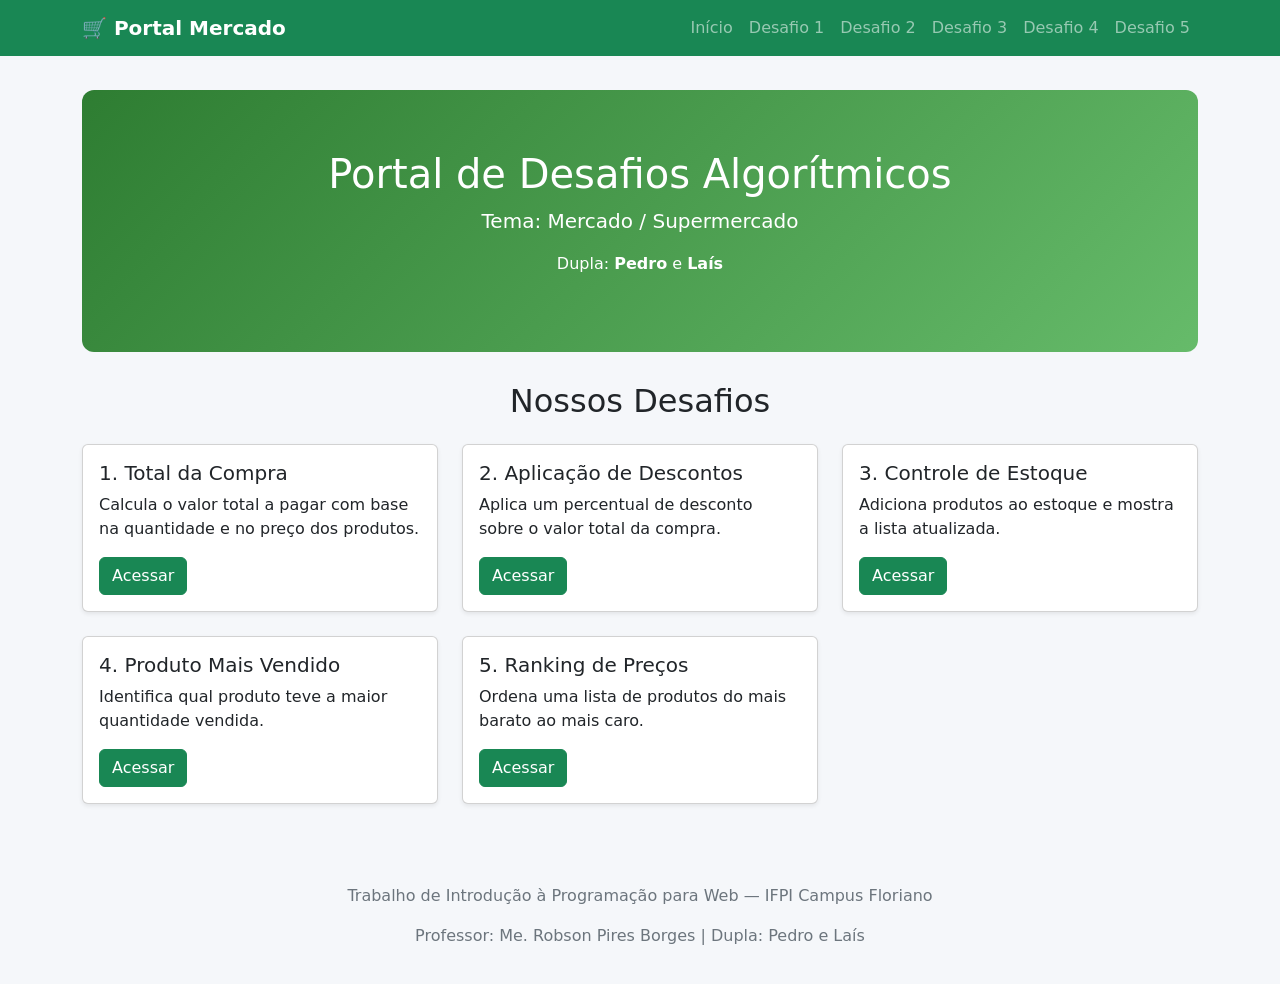
<file: index.html>
<!DOCTYPE html>
<html lang="pt-br">
<head>
  <meta charset="UTF-8">
  <meta name="viewport" content="width=device-width, initial-scale=1.0">
  <title>Portal Mercado - Início</title>

  <!-- Bootstrap 5 CSS -->
  <link href="https://cdn.jsdelivr.net/npm/bootstrap@5.3.3/dist/css/bootstrap.min.css" rel="stylesheet">
  <!-- CSS próprio -->
  <link rel="stylesheet" href="css/style.css">
</head>
<body>

  <!-- Menu de navegação -->
  <nav class="navbar navbar-expand-lg navbar-dark bg-success fixed-top">
    <div class="container">
      <a class="navbar-brand" href="index.html">🛒 Portal Mercado</a>
      <button class="navbar-toggler" type="button" data-bs-toggle="collapse" data-bs-target="#menuNav">
        <span class="navbar-toggler-icon"></span>
      </button>
      <div class="collapse navbar-collapse" id="menuNav">
        <ul class="navbar-nav ms-auto">
          <li class="nav-item"><a class="nav-link" href="index.html">Início</a></li>
          <li class="nav-item"><a class="nav-link" href="desafio1.html">Desafio 1</a></li>
          <li class="nav-item"><a class="nav-link" href="desafio2.html">Desafio 2</a></li>
          <li class="nav-item"><a class="nav-link" href="desafio3.html">Desafio 3</a></li>
          <li class="nav-item"><a class="nav-link" href="desafio4.html">Desafio 4</a></li>
          <li class="nav-item"><a class="nav-link" href="desafio5.html">Desafio 5</a></li>
        </ul>
      </div>
    </div>
  </nav>

  <div class="container">

    <!-- Identificação da dupla -->
    <div class="hero">
      <h1>Portal de Desafios Algorítmicos</h1>
      <p class="lead">Tema: Mercado / Supermercado</p>
      <p>Dupla: <strong>Pedro</strong> e <strong>Laís</strong></p>
    </div>

    <h2 class="mb-4 text-center">Nossos Desafios</h2>

    <div class="row g-4">

      <div class="col-md-4">
        <div class="card card-desafio shadow-sm">
          <div class="card-body">
            <h5 class="card-title">1. Total da Compra</h5>
            <p class="card-text">Calcula o valor total a pagar com base na quantidade e no preço dos produtos.</p>
            <a href="desafio1.html" class="btn btn-success">Acessar</a>
          </div>
        </div>
      </div>

      <div class="col-md-4">
        <div class="card card-desafio shadow-sm">
          <div class="card-body">
            <h5 class="card-title">2. Aplicação de Descontos</h5>
            <p class="card-text">Aplica um percentual de desconto sobre o valor total da compra.</p>
            <a href="desafio2.html" class="btn btn-success">Acessar</a>
          </div>
        </div>
      </div>

      <div class="col-md-4">
        <div class="card card-desafio shadow-sm">
          <div class="card-body">
            <h5 class="card-title">3. Controle de Estoque</h5>
            <p class="card-text">Adiciona produtos ao estoque e mostra a lista atualizada.</p>
            <a href="desafio3.html" class="btn btn-success">Acessar</a>
          </div>
        </div>
      </div>

      <div class="col-md-4">
        <div class="card card-desafio shadow-sm">
          <div class="card-body">
            <h5 class="card-title">4. Produto Mais Vendido</h5>
            <p class="card-text">Identifica qual produto teve a maior quantidade vendida.</p>
            <a href="desafio4.html" class="btn btn-success">Acessar</a>
          </div>
        </div>
      </div>

      <div class="col-md-4">
        <div class="card card-desafio shadow-sm">
          <div class="card-body">
            <h5 class="card-title">5. Ranking de Preços</h5>
            <p class="card-text">Ordena uma lista de produtos do mais barato ao mais caro.</p>
            <a href="desafio5.html" class="btn btn-success">Acessar</a>
          </div>
        </div>
      </div>

    </div>

    <footer>
      <p>Trabalho de Introdução à Programação para Web — IFPI Campus Floriano</p>
      <p>Professor: Me. Robson Pires Borges | Dupla: Pedro e Laís</p>
    </footer>

  </div>

  <script src="https://cdn.jsdelivr.net/npm/bootstrap@5.3.3/dist/js/bootstrap.bundle.min.js"></script>
</body>
</html>
</file>
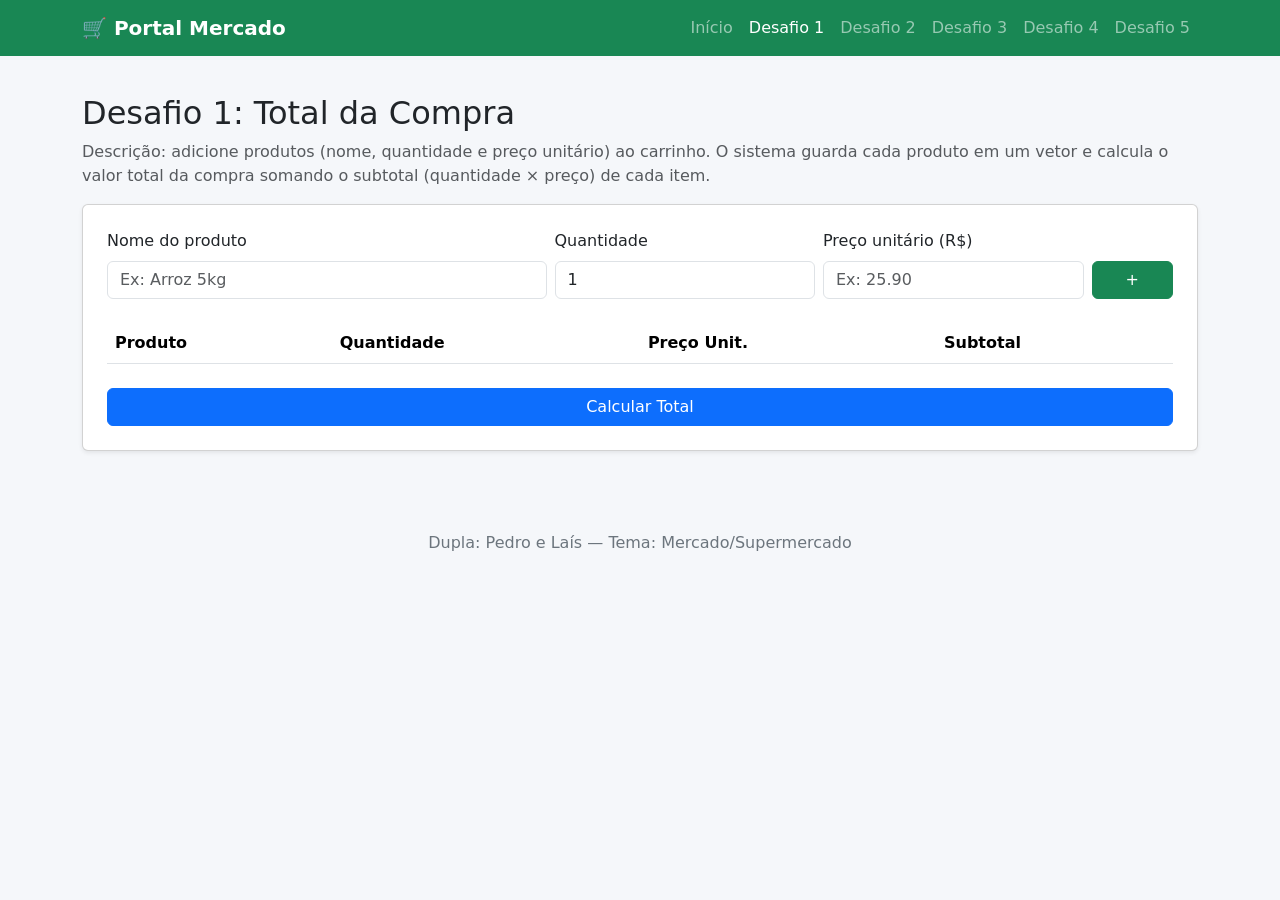
<file: desafio1.html>
<!DOCTYPE html>
<html lang="pt-br">
<head>
  <meta charset="UTF-8">
  <meta name="viewport" content="width=device-width, initial-scale=1.0">
  <title>Desafio 1 - Total da Compra</title>
  <link href="https://cdn.jsdelivr.net/npm/bootstrap@5.3.3/dist/css/bootstrap.min.css" rel="stylesheet">
  <link rel="stylesheet" href="css/style.css">
</head>
<body>

  <nav class="navbar navbar-expand-lg navbar-dark bg-success fixed-top">
    <div class="container">
      <a class="navbar-brand" href="index.html">🛒 Portal Mercado</a>
      <button class="navbar-toggler" type="button" data-bs-toggle="collapse" data-bs-target="#menuNav">
        <span class="navbar-toggler-icon"></span>
      </button>
      <div class="collapse navbar-collapse" id="menuNav">
        <ul class="navbar-nav ms-auto">
          <li class="nav-item"><a class="nav-link" href="index.html">Início</a></li>
          <li class="nav-item"><a class="nav-link active" href="desafio1.html">Desafio 1</a></li>
          <li class="nav-item"><a class="nav-link" href="desafio2.html">Desafio 2</a></li>
          <li class="nav-item"><a class="nav-link" href="desafio3.html">Desafio 3</a></li>
          <li class="nav-item"><a class="nav-link" href="desafio4.html">Desafio 4</a></li>
          <li class="nav-item"><a class="nav-link" href="desafio5.html">Desafio 5</a></li>
        </ul>
      </div>
    </div>
  </nav>

  <div class="container">
    <h2 class="mt-4">Desafio 1: Total da Compra</h2>
    <p class="text-muted">
      Descrição: adicione produtos (nome, quantidade e preço unitário) ao carrinho.
      O sistema guarda cada produto em um vetor e calcula o valor total da compra somando
      o subtotal (quantidade × preço) de cada item.
    </p>

    <div class="card p-4 shadow-sm">
      <div class="row g-2">
        <div class="col-md-5">
          <label class="form-label">Nome do produto</label>
          <input type="text" id="nomeProduto" class="form-control" placeholder="Ex: Arroz 5kg">
        </div>
        <div class="col-md-3">
          <label class="form-label">Quantidade</label>
          <input type="number" id="qtdProduto" class="form-control" min="1" value="1">
        </div>
        <div class="col-md-3">
          <label class="form-label">Preço unitário (R$)</label>
          <input type="number" id="precoProduto" class="form-control" min="0" step="0.01" placeholder="Ex: 25.90">
        </div>
        <div class="col-md-1 d-flex align-items-end">
          <button class="btn btn-success w-100" onclick="adicionarProduto()">+</button>
        </div>
      </div>

      <table class="table table-striped mt-4">
        <thead>
          <tr>
            <th>Produto</th>
            <th>Quantidade</th>
            <th>Preço Unit.</th>
            <th>Subtotal</th>
          </tr>
        </thead>
        <tbody id="tabelaCarrinho">
          <!-- linhas adicionadas via JavaScript -->
        </tbody>
      </table>

      <button class="btn btn-primary mt-2" onclick="calcularTotal()">Calcular Total</button>

      <div id="resultado" class="resultado-box"></div>
    </div>

    <footer>
      <p>Dupla: Pedro e Laís — Tema: Mercado/Supermercado</p>
    </footer>
  </div>

  <script src="https://cdn.jsdelivr.net/npm/bootstrap@5.3.3/dist/js/bootstrap.bundle.min.js"></script>
  <script src="js/desafio1.js"></script>
</body>
</html>
</file>
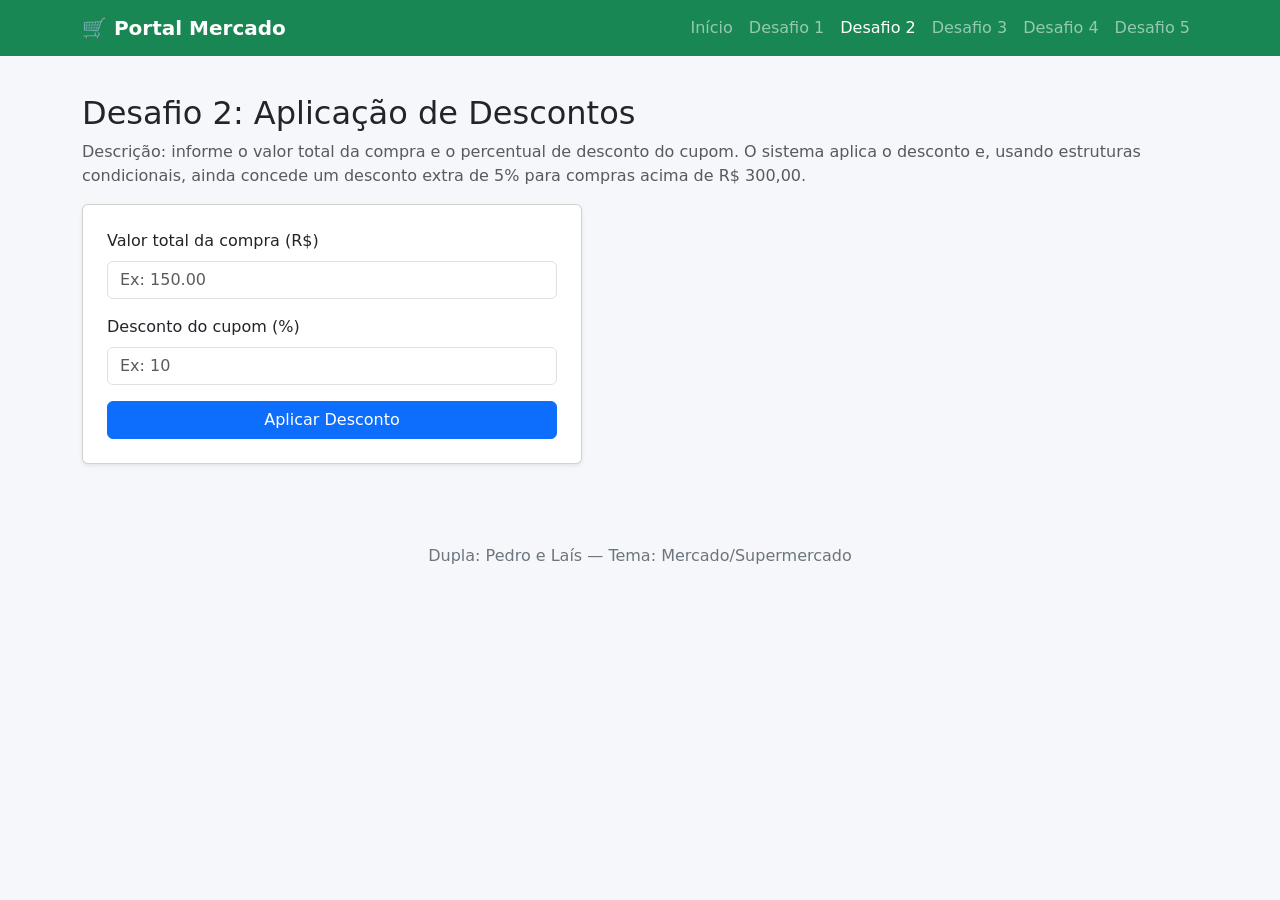
<file: desafio2.html>
<!DOCTYPE html>
<html lang="pt-br">
<head>
  <meta charset="UTF-8">
  <meta name="viewport" content="width=device-width, initial-scale=1.0">
  <title>Desafio 2 - Aplicação de Descontos</title>
  <link href="https://cdn.jsdelivr.net/npm/bootstrap@5.3.3/dist/css/bootstrap.min.css" rel="stylesheet">
  <link rel="stylesheet" href="css/style.css">
</head>
<body>

  <nav class="navbar navbar-expand-lg navbar-dark bg-success fixed-top">
    <div class="container">
      <a class="navbar-brand" href="index.html">🛒 Portal Mercado</a>
      <button class="navbar-toggler" type="button" data-bs-toggle="collapse" data-bs-target="#menuNav">
        <span class="navbar-toggler-icon"></span>
      </button>
      <div class="collapse navbar-collapse" id="menuNav">
        <ul class="navbar-nav ms-auto">
          <li class="nav-item"><a class="nav-link" href="index.html">Início</a></li>
          <li class="nav-item"><a class="nav-link" href="desafio1.html">Desafio 1</a></li>
          <li class="nav-item"><a class="nav-link active" href="desafio2.html">Desafio 2</a></li>
          <li class="nav-item"><a class="nav-link" href="desafio3.html">Desafio 3</a></li>
          <li class="nav-item"><a class="nav-link" href="desafio4.html">Desafio 4</a></li>
          <li class="nav-item"><a class="nav-link" href="desafio5.html">Desafio 5</a></li>
        </ul>
      </div>
    </div>
  </nav>

  <div class="container">
    <h2 class="mt-4">Desafio 2: Aplicação de Descontos</h2>
    <p class="text-muted">
      Descrição: informe o valor total da compra e o percentual de desconto do cupom.
      O sistema aplica o desconto e, usando estruturas condicionais, ainda concede um
      desconto extra de 5% para compras acima de R$ 300,00.
    </p>

    <div class="card p-4 shadow-sm" style="max-width: 500px;">
      <div class="mb-3">
        <label class="form-label">Valor total da compra (R$)</label>
        <input type="number" id="valorCompra" class="form-control" min="0" step="0.01" placeholder="Ex: 150.00">
      </div>
      <div class="mb-3">
        <label class="form-label">Desconto do cupom (%)</label>
        <input type="number" id="percentualDesconto" class="form-control" min="0" max="100" placeholder="Ex: 10">
      </div>
      <button class="btn btn-primary" onclick="aplicarDesconto()">Aplicar Desconto</button>

      <div id="resultado" class="resultado-box"></div>
    </div>

    <footer>
      <p>Dupla: Pedro e Laís — Tema: Mercado/Supermercado</p>
    </footer>
  </div>

  <script src="https://cdn.jsdelivr.net/npm/bootstrap@5.3.3/dist/js/bootstrap.bundle.min.js"></script>
  <script src="js/desafio2.js"></script>
</body>
</html>
</file>
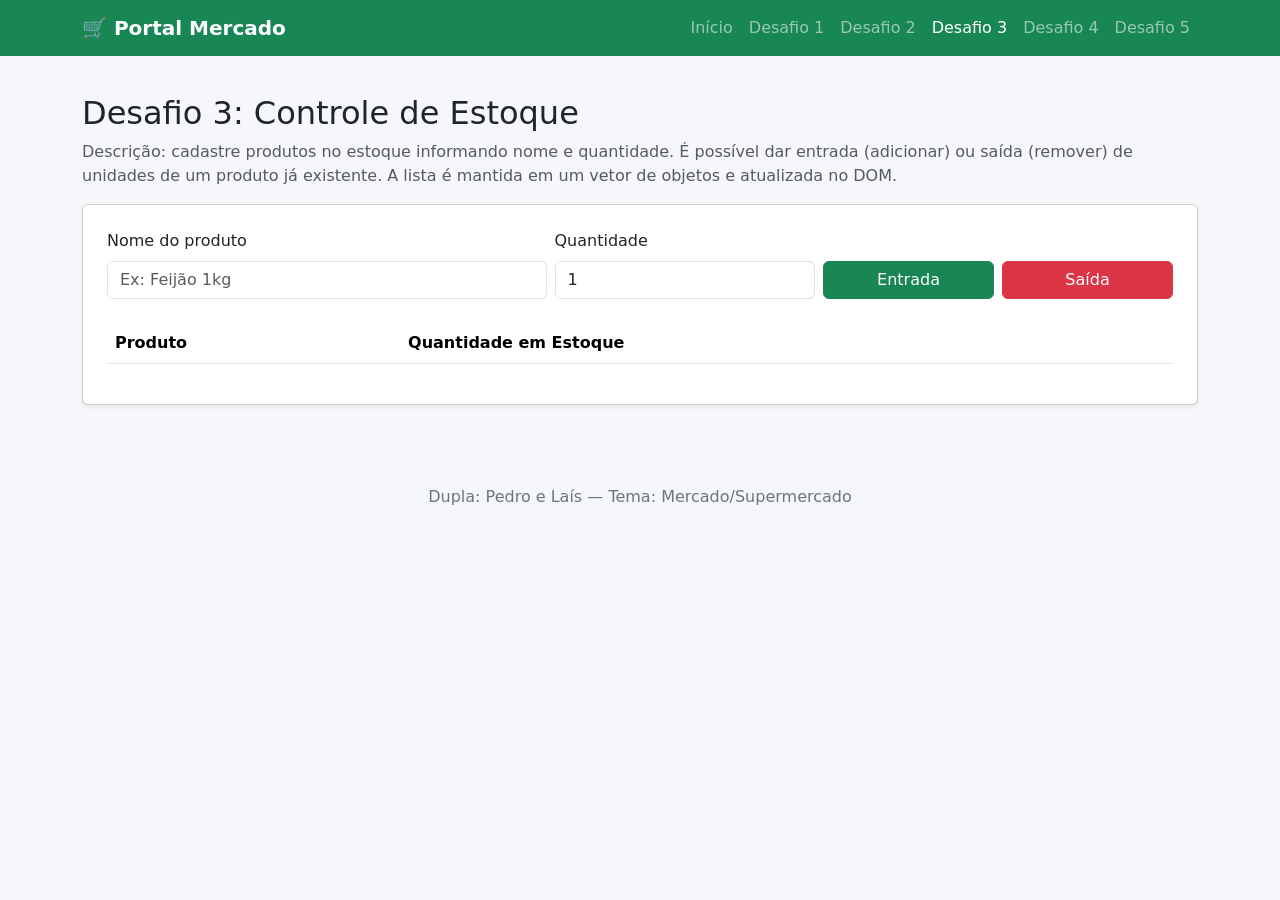
<file: desafio3.html>
<!DOCTYPE html>
<html lang="pt-br">
<head>
  <meta charset="UTF-8">
  <meta name="viewport" content="width=device-width, initial-scale=1.0">
  <title>Desafio 3 - Controle de Estoque</title>
  <link href="https://cdn.jsdelivr.net/npm/bootstrap@5.3.3/dist/css/bootstrap.min.css" rel="stylesheet">
  <link rel="stylesheet" href="css/style.css">
</head>
<body>

  <nav class="navbar navbar-expand-lg navbar-dark bg-success fixed-top">
    <div class="container">
      <a class="navbar-brand" href="index.html">🛒 Portal Mercado</a>
      <button class="navbar-toggler" type="button" data-bs-toggle="collapse" data-bs-target="#menuNav">
        <span class="navbar-toggler-icon"></span>
      </button>
      <div class="collapse navbar-collapse" id="menuNav">
        <ul class="navbar-nav ms-auto">
          <li class="nav-item"><a class="nav-link" href="index.html">Início</a></li>
          <li class="nav-item"><a class="nav-link" href="desafio1.html">Desafio 1</a></li>
          <li class="nav-item"><a class="nav-link" href="desafio2.html">Desafio 2</a></li>
          <li class="nav-item"><a class="nav-link active" href="desafio3.html">Desafio 3</a></li>
          <li class="nav-item"><a class="nav-link" href="desafio4.html">Desafio 4</a></li>
          <li class="nav-item"><a class="nav-link" href="desafio5.html">Desafio 5</a></li>
        </ul>
      </div>
    </div>
  </nav>

  <div class="container">
    <h2 class="mt-4">Desafio 3: Controle de Estoque</h2>
    <p class="text-muted">
      Descrição: cadastre produtos no estoque informando nome e quantidade.
      É possível dar entrada (adicionar) ou saída (remover) de unidades de um produto já
      existente. A lista é mantida em um vetor de objetos e atualizada no DOM.
    </p>

    <div class="card p-4 shadow-sm">
      <div class="row g-2">
        <div class="col-md-5">
          <label class="form-label">Nome do produto</label>
          <input type="text" id="nomeEstoque" class="form-control" placeholder="Ex: Feijão 1kg">
        </div>
        <div class="col-md-3">
          <label class="form-label">Quantidade</label>
          <input type="number" id="qtdEstoque" class="form-control" min="1" value="1">
        </div>
        <div class="col-md-2 d-flex align-items-end">
          <button class="btn btn-success w-100" onclick="movimentarEstoque('entrada')">Entrada</button>
        </div>
        <div class="col-md-2 d-flex align-items-end">
          <button class="btn btn-danger w-100" onclick="movimentarEstoque('saida')">Saída</button>
        </div>
      </div>

      <table class="table table-striped mt-4">
        <thead>
          <tr>
            <th>Produto</th>
            <th>Quantidade em Estoque</th>
          </tr>
        </thead>
        <tbody id="tabelaEstoque">
          <!-- linhas adicionadas via JavaScript -->
        </tbody>
      </table>

      <div id="resultado" class="resultado-box"></div>
    </div>

    <footer>
      <p>Dupla: Pedro e Laís — Tema: Mercado/Supermercado</p>
    </footer>
  </div>

  <script src="https://cdn.jsdelivr.net/npm/bootstrap@5.3.3/dist/js/bootstrap.bundle.min.js"></script>
  <script src="js/desafio3.js"></script>
</body>
</html>
</file>
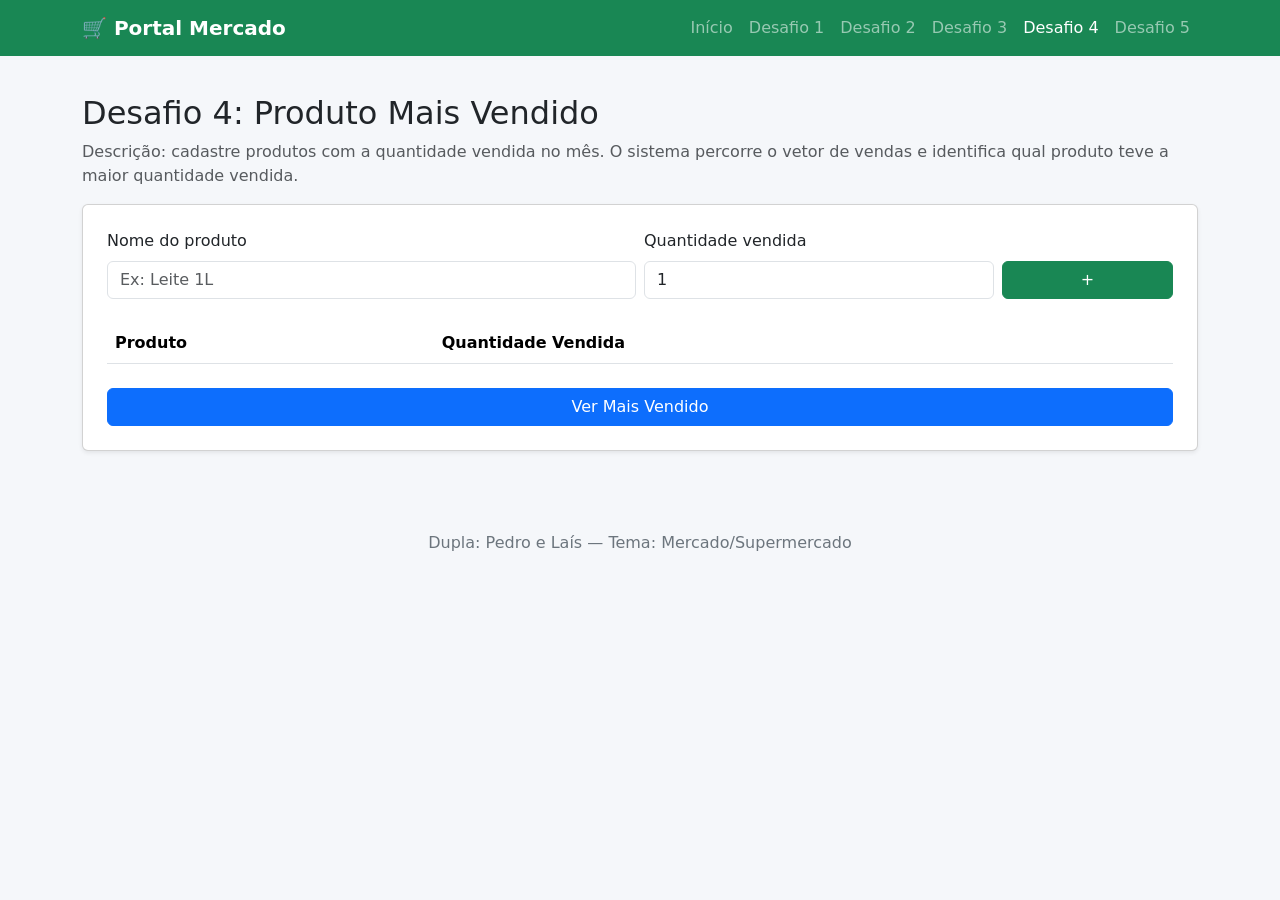
<file: desafio4.html>
<!DOCTYPE html>
<html lang="pt-br">
<head>
  <meta charset="UTF-8">
  <meta name="viewport" content="width=device-width, initial-scale=1.0">
  <title>Desafio 4 - Produto Mais Vendido</title>
  <link href="https://cdn.jsdelivr.net/npm/bootstrap@5.3.3/dist/css/bootstrap.min.css" rel="stylesheet">
  <link rel="stylesheet" href="css/style.css">
</head>
<body>

  <nav class="navbar navbar-expand-lg navbar-dark bg-success fixed-top">
    <div class="container">
      <a class="navbar-brand" href="index.html">🛒 Portal Mercado</a>
      <button class="navbar-toggler" type="button" data-bs-toggle="collapse" data-bs-target="#menuNav">
        <span class="navbar-toggler-icon"></span>
      </button>
      <div class="collapse navbar-collapse" id="menuNav">
        <ul class="navbar-nav ms-auto">
          <li class="nav-item"><a class="nav-link" href="index.html">Início</a></li>
          <li class="nav-item"><a class="nav-link" href="desafio1.html">Desafio 1</a></li>
          <li class="nav-item"><a class="nav-link" href="desafio2.html">Desafio 2</a></li>
          <li class="nav-item"><a class="nav-link" href="desafio3.html">Desafio 3</a></li>
          <li class="nav-item"><a class="nav-link active" href="desafio4.html">Desafio 4</a></li>
          <li class="nav-item"><a class="nav-link" href="desafio5.html">Desafio 5</a></li>
        </ul>
      </div>
    </div>
  </nav>

  <div class="container">
    <h2 class="mt-4">Desafio 4: Produto Mais Vendido</h2>
    <p class="text-muted">
      Descrição: cadastre produtos com a quantidade vendida no mês. O sistema percorre o
      vetor de vendas e identifica qual produto teve a maior quantidade vendida.
    </p>

    <div class="card p-4 shadow-sm">
      <div class="row g-2">
        <div class="col-md-6">
          <label class="form-label">Nome do produto</label>
          <input type="text" id="nomeVenda" class="form-control" placeholder="Ex: Leite 1L">
        </div>
        <div class="col-md-4">
          <label class="form-label">Quantidade vendida</label>
          <input type="number" id="qtdVenda" class="form-control" min="1" value="1">
        </div>
        <div class="col-md-2 d-flex align-items-end">
          <button class="btn btn-success w-100" onclick="adicionarVenda()">+</button>
        </div>
      </div>

      <table class="table table-striped mt-4">
        <thead>
          <tr>
            <th>Produto</th>
            <th>Quantidade Vendida</th>
          </tr>
        </thead>
        <tbody id="tabelaVendas"></tbody>
      </table>

      <button class="btn btn-primary mt-2" onclick="calcularMaisVendido()">Ver Mais Vendido</button>

      <div id="resultado" class="resultado-box"></div>
    </div>

    <footer>
      <p>Dupla: Pedro e Laís — Tema: Mercado/Supermercado</p>
    </footer>
  </div>

  <script src="https://cdn.jsdelivr.net/npm/bootstrap@5.3.3/dist/js/bootstrap.bundle.min.js"></script>
  <script src="js/desafio4.js"></script>
</body>
</html>
</file>
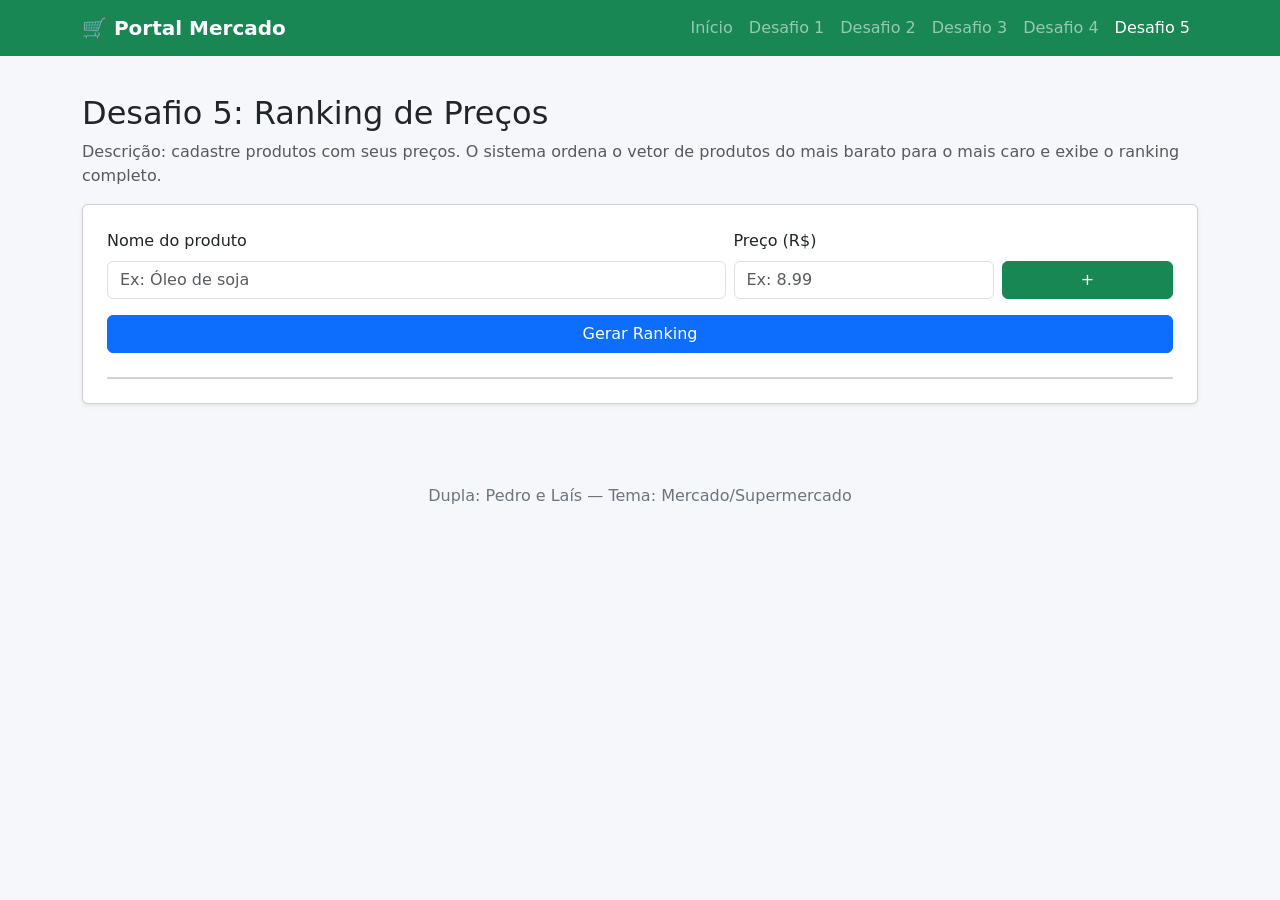
<file: desafio5.html>
<!DOCTYPE html>
<html lang="pt-br">
<head>
  <meta charset="UTF-8">
  <meta name="viewport" content="width=device-width, initial-scale=1.0">
  <title>Desafio 5 - Ranking de Preços</title>
  <link href="https://cdn.jsdelivr.net/npm/bootstrap@5.3.3/dist/css/bootstrap.min.css" rel="stylesheet">
  <link rel="stylesheet" href="css/style.css">
</head>
<body>

  <nav class="navbar navbar-expand-lg navbar-dark bg-success fixed-top">
    <div class="container">
      <a class="navbar-brand" href="index.html">🛒 Portal Mercado</a>
      <button class="navbar-toggler" type="button" data-bs-toggle="collapse" data-bs-target="#menuNav">
        <span class="navbar-toggler-icon"></span>
      </button>
      <div class="collapse navbar-collapse" id="menuNav">
        <ul class="navbar-nav ms-auto">
          <li class="nav-item"><a class="nav-link" href="index.html">Início</a></li>
          <li class="nav-item"><a class="nav-link" href="desafio1.html">Desafio 1</a></li>
          <li class="nav-item"><a class="nav-link" href="desafio2.html">Desafio 2</a></li>
          <li class="nav-item"><a class="nav-link" href="desafio3.html">Desafio 3</a></li>
          <li class="nav-item"><a class="nav-link" href="desafio4.html">Desafio 4</a></li>
          <li class="nav-item"><a class="nav-link active" href="desafio5.html">Desafio 5</a></li>
        </ul>
      </div>
    </div>
  </nav>

  <div class="container">
    <h2 class="mt-4">Desafio 5: Ranking de Preços</h2>
    <p class="text-muted">
      Descrição: cadastre produtos com seus preços. O sistema ordena o vetor de produtos
      do mais barato para o mais caro e exibe o ranking completo.
    </p>

    <div class="card p-4 shadow-sm">
      <div class="row g-2">
        <div class="col-md-7">
          <label class="form-label">Nome do produto</label>
          <input type="text" id="nomeRanking" class="form-control" placeholder="Ex: Óleo de soja">
        </div>
        <div class="col-md-3">
          <label class="form-label">Preço (R$)</label>
          <input type="number" id="precoRanking" class="form-control" min="0" step="0.01" placeholder="Ex: 8.99">
        </div>
        <div class="col-md-2 d-flex align-items-end">
          <button class="btn btn-success w-100" onclick="adicionarProdutoRanking()">+</button>
        </div>
      </div>

      <button class="btn btn-primary mt-3" onclick="gerarRanking()">Gerar Ranking</button>

      <ol id="listaRanking" class="list-group list-group-numbered mt-4"></ol>

      <div id="resultado" class="resultado-box"></div>
    </div>

    <footer>
      <p>Dupla: Pedro e Laís — Tema: Mercado/Supermercado</p>
    </footer>
  </div>

  <script src="https://cdn.jsdelivr.net/npm/bootstrap@5.3.3/dist/js/bootstrap.bundle.min.js"></script>
  <script src="js/desafio5.js"></script>
</body>
</html>
</file>
<file: css/style.css>
/* Estilo geral do Portal Mercado/Supermercado */

body {
  background-color: #f5f7fa;
  padding-top: 70px; /* espaço pro navbar fixo */
}

.navbar-brand {
  font-weight: bold;
}

.hero {
  background: linear-gradient(135deg, #2e7d32, #66bb6a);
  color: white;
  padding: 60px 20px;
  border-radius: 12px;
  margin-top: 20px;
  margin-bottom: 30px;
  text-align: center;
}

.card-desafio {
  transition: transform 0.2s ease-in-out;
  height: 100%;
}

.card-desafio:hover {
  transform: translateY(-5px);
  box-shadow: 0 8px 16px rgba(0,0,0,0.15);
}

.resultado-box {
  margin-top: 20px;
  padding: 15px;
  border-radius: 8px;
  background-color: #e8f5e9;
  border: 1px solid #a5d6a7;
  font-weight: 500;
  display: none;
}

.resultado-box.mostrar {
  display: block;
}

footer {
  margin-top: 60px;
  padding: 20px 0;
  text-align: center;
  color: #6c757d;
}
</file>
